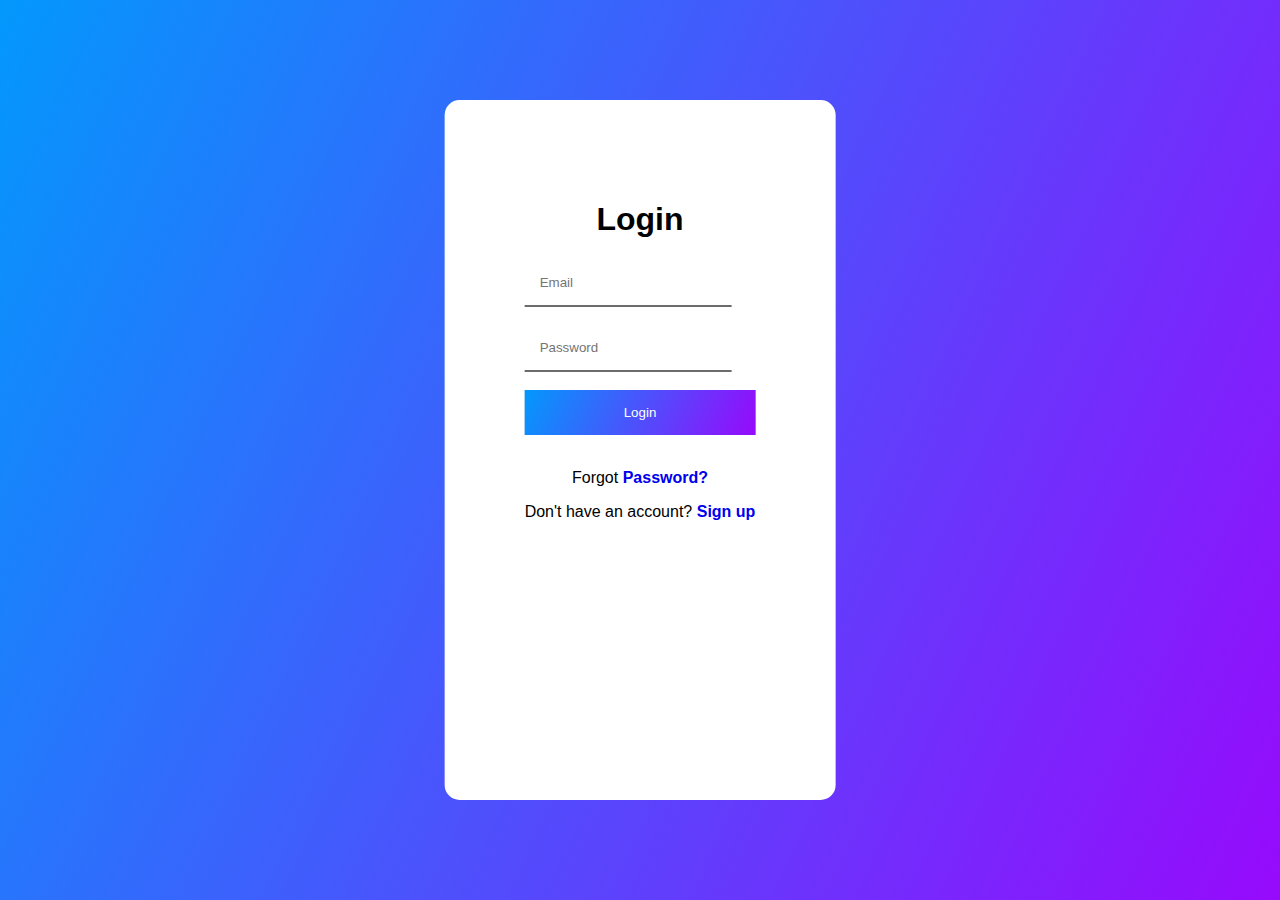
<file: index.html>
<!DOCTYPE html>
<html lang="pt-br">
<head>
    <meta charset="UTF-8">
    <meta name="viewport" content="width=device-width, initial-scale=1.0">
    <title>Login</title>
    <link rel="stylesheet" href="./styles/index.css">
</head>
<body>
    
    <div id="principal">
        <div class="caixa-login">
            <h1>Login</h1>
            <input type="text" placeholder="Email">
            <br><br>
            <input type="password" placeholder="Password">
            <br><br>
            <button>Login</button>
            <br><br>
            <p class="p-caixa-login">Forgot <a href="#"> Password?</a></p>
            <p class="p-caixa-login">Don't have an account? <a href="#">Sign up</a></p>
        </div>
    </div>
</body>
</html>
</file>
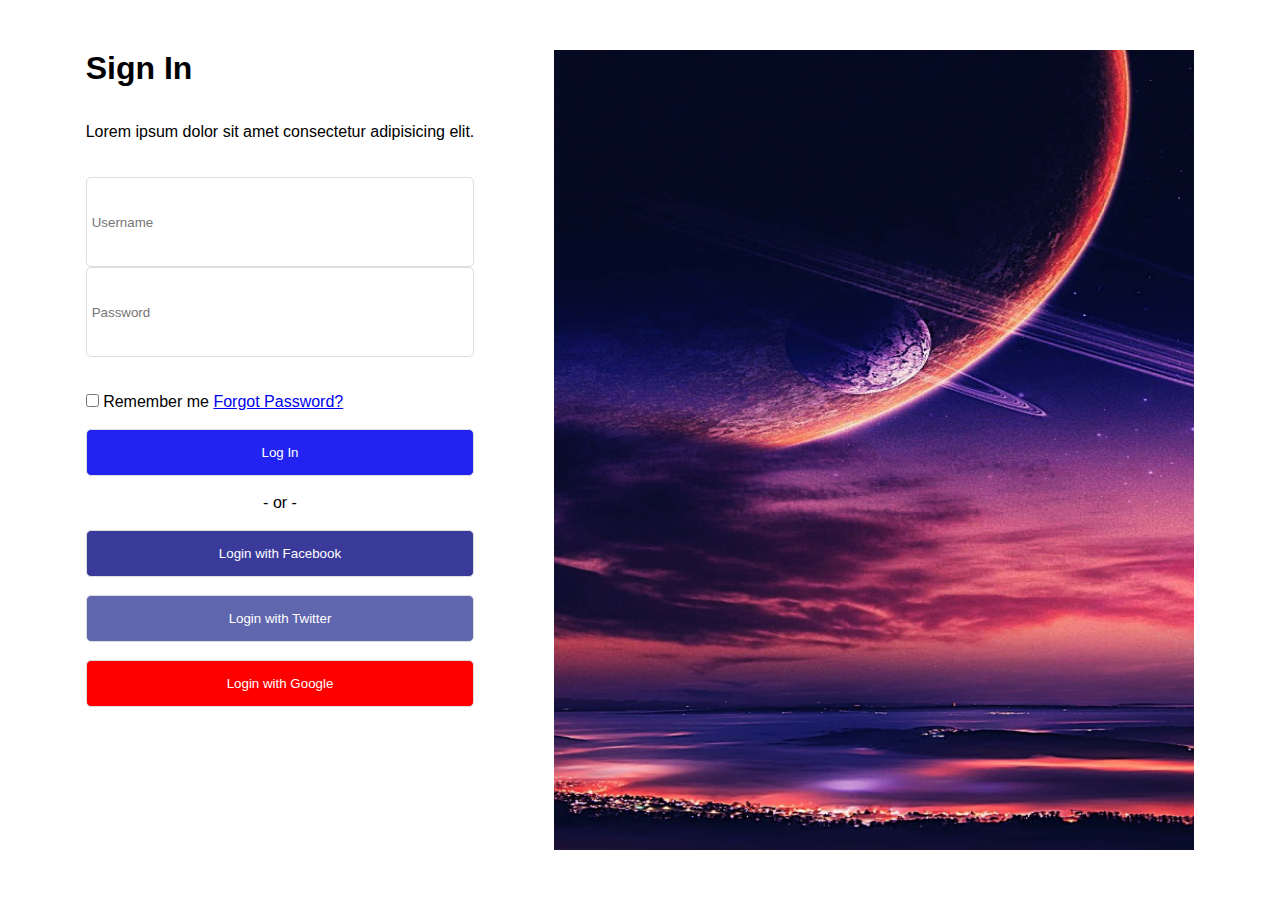
<file: Exercicio2/index.html>
<!DOCTYPE html>
<html lang="pt-br">
<head>
    <meta charset="UTF-8">
    <meta name="viewport" content="width=device-width, initial-scale=1.0">
    <title>Login</title>
    <link rel="stylesheet" href="./styles/index.css">
</head>
<body>
    <div class="container">
        <div class="content">
            <div class="coluna-1">
                <h1 class="Login">Sign In</h1>
                <br><br>
                <p class="descricao">Lorem ipsum dolor sit amet consectetur adipisicing elit.</p>
                <br><br>
                <input class="input-texto" type="text" placeholder="Username">
                <input class="input-texto" type="password" placeholder="Password">
                <br><br>
                <input type="checkbox"> Remember me  <a class="link" href="#"> Forgot Password?</a>
                <br><br>
                <button class="btn">Log In</button>
                <br><br>
                <p>- or -</p>
                <br>
                <button class="btn-face">Login with Facebook</button>
                <br><br>
                <button class="btn-twitter">Login with Twitter</button>
                <br><br>
                <button class="btn-google">Login with Google</button>
                <br><br>
            </div>
            <div class="coluna-2">
                <img width="640" height="800" src="./imagens/Imagem - exercicio 2.jpg">
            </div>
        </div>
    </div>
    
</body>
</html>

<!-- <div id="principal">
    <div class="caixa-login">
        <h1>Sign In</h1>
        <p>Lorem ipsum dolor sit amet consectetur adipisicing elit. voluptatum excepturi nobis dolorum iste fugiat praesentium reiciendis.</p>
        <input type="text" placeholder="Username">
        <br><br>
        <input type="password" placeholder="Password">
        <br><br>
        <button>Login</button>
        <br><br>
        <p class="p-caixa-login">Forgot <a href="#"> Password?</a></p>
        <p class="p-caixa-login">Don't have an account? <a href="#">Sign up</a></p>
    </div>
</div> -->
</file>
<file: styles/index.css>
html, body{    
    height: 100%;
    font-family: Arial, Helvetica, sans-serif;  
    margin: 0;
    
}
div{    
    
}
#principal{
    margin: 0;
    height: 100%;
    width: 100%;
    background-image: linear-gradient(115deg, #0398fc, #9403fcf8);
    padding: 0;    
}

.caixa-login{
    background-color: white;
    position: absolute;
    top: 50%;
    left: 50%;
    height: 60%;
    transform: translate(-50%, -50%);
    padding: 80px;
    border-radius: 15px;
}
h1{
    text-align: center;
}

.p-caixa-login{
    text-align: center;
}
a{
    text-decoration-line: none;
    font-weight: bold;
}

input{
    padding: 15px; 
    border: 0;
    border-bottom: 2px solid rgb(108, 108, 108);
}

button{
    background-image: linear-gradient(115deg, #0398fc, #9403fcf8);
    border: none;
    padding: 15px;
    width: 100%;
    color: white;
}
button:hover{
    cursor: pointer;
}
</file>
<file: Exercicio2/styles/index.css>
*{
    margin: 0;
    padding: 0;
    box-sizing: border-box;
}

body{
    font-family: Arial, Helvetica, sans-serif;
}

.content{
    display: flex;
    justify-content: center;
    height: 100vh;
}

.coluna-1{
    padding: 40px;
    padding-top: 50px;
}

.coluna-2{
    padding: 40px;
    padding-top: 50px;
}

.input-texto{
    width: 100%;
    height: 90px;
    display: flex;
    padding: 5px;
    border-radius: 5px;
    border: 1px solid #ddd
}

.link{
    
    /* display: flex;
    /* text-decoration: underline; */
    /* justify-content: space-between; */
    /* align-items: center; */
    /* font-size: 14px; */ 

}

p{
    text-align: center;
}

button{
    padding: 15px;
    width: 100%;
    border-radius: 5px;
}

.btn{
    background-color: rgb(35, 35, 241);
    color: white;
    border: 1px solid #ddd
}

.btn-face{
    background-color: rgb(58, 58, 154);
    color: white;
    border: 1px solid #ddd
}
.btn-twitter{
    background-color: rgb(97, 103, 174);
    color: white;
    border: 1px solid #ddd
}
.btn-google{
    background-color: red;
    color: white;
    border: 1px solid #ddd
}
</file>
